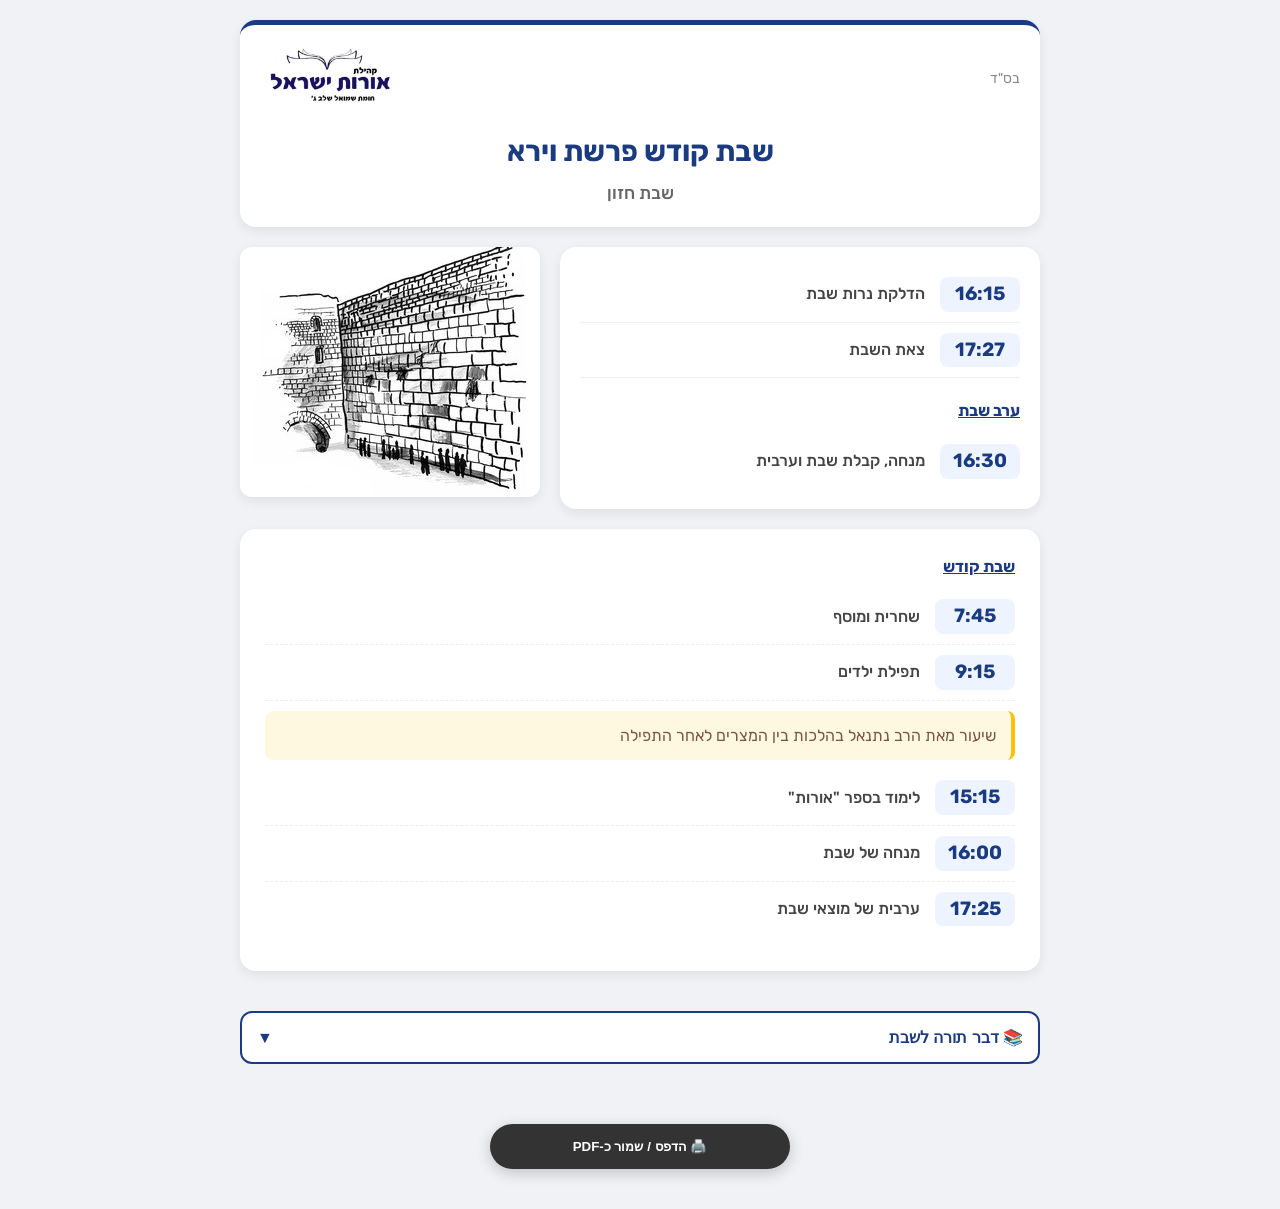
<file: index.html>
<!DOCTYPE html>
<html lang="he" dir="rtl">
<head>
    <meta charset="UTF-8">
    <meta name="viewport" content="width=device-width, initial-scale=1.0">
    <title>זמני השבת - קהילת אורות ישראל</title>
    
    <link rel="preconnect" href="https://fonts.googleapis.com">
    <link href="https://fonts.googleapis.com/css2?family=Rubik:wght@400;500;700&family=Frank+Ruhl+Libre:wght@500;700&display=swap" rel="stylesheet">

    <style>
        :root { 
            --primary: #1a3b80; 
            --text: #333;
            --bg-web: #f0f2f5;
            --card-shadow: 0 4px 12px rgba(0,0,0,0.08);
        }

        body { 
            font-family: 'Rubik', sans-serif; 
            margin: 0; padding: 0; 
            background-color: var(--bg-web);
            color: var(--text);
            line-height: 1.6;
        }

        .web-container {
            max-width: 800px;
            margin: 0 auto;
            padding: 20px;
            padding-bottom: 40px;
        }

        /* GRID LAYOUT */
        .layout-grid {
            display: grid; gap: 20px; grid-template-columns: 1fr;
            grid-template-areas: 
                "header"
                "top-times"
                "day-times"
                "messages" 
                "dt"
                "footer"
                "image"
                "print-btn"; 
        }

        @media (min-width: 768px) {
            .layout-grid {
                grid-template-columns: 1fr 300px;
                grid-template-areas: 
                    "header header"
                    "top-times image"
                    "day-times day-times"
                    "messages messages"
                    "dt dt"
                    "footer footer"
                    "print-btn print-btn";
                align-items: start;
            }
        }

        .area-header { grid-area: header; }
        .area-messages { grid-area: messages; }
        .area-top-times { grid-area: top-times; }
        .area-image { grid-area: image; }
        .area-day-times { grid-area: day-times; }
        .area-dt { grid-area: dt; }
        .area-footer { grid-area: footer; }
        .area-print { grid-area: print-btn; }

        /* STYLES */
        .header-card {
            background: white; border-radius: 16px; padding: 20px;
            box-shadow: var(--card-shadow); text-align: center;
            border-top: 5px solid var(--primary);
        }
        .header-row { display: flex; justify-content: space-between; align-items: center; margin-bottom: 15px; }
        .bsd { font-size: 14px; color: #888; }
        .logo-img { height: 60px; object-fit: contain; }
        .main-title { color: var(--primary); font-size: 1.8rem; font-weight: 700; margin: 0; }
        .sub-title { color: #666; font-weight: 500; margin-top: 5px; font-size: 1.1rem; }
        .molad-text { color: #555; font-size: 0.95rem; margin-top: 4px; font-style: italic; display: none; }

        .messages-card { background: #e3f2fd; border: 1px solid #bbdefb; border-radius: 12px; padding: 15px; text-align: center; color: #0d47a1; font-weight: bold; display: none; unicode-bidi: plaintext; }

        .times-card, .shabbat-day-card { background: white; padding: 20px; border-radius: 16px; box-shadow: var(--card-shadow); }
        .shabbat-day-card { padding: 25px; }
        .shul-image { width: 100%; height: 250px; object-fit: cover; border-radius: 12px; box-shadow: var(--card-shadow); display: block; }

        .time-row { display: flex; align-items: center; padding: 10px 0; border-bottom: 1px solid #f0f0f0; gap: 15px; }
        .time-row:last-child { border-bottom: none; }
        
        .time { 
            font-weight: 700; font-size: 1.2rem; color: var(--primary); 
            background: #eef4ff; padding: 2px 10px; border-radius: 8px; 
            min-width: 60px; text-align: center;
            unicode-bidi: plaintext;
        }
        .desc { font-weight: 500; color: #444; flex: 1; }
        .section-header { color: var(--primary); font-weight: 700; font-size: 1rem; margin: 20px 0 10px 0; text-decoration: underline; }
        
        .center-row { display: flex; justify-content: flex-start; gap: 15px; margin-bottom: 10px; align-items: center; border-bottom: 1px dashed #eee; padding-bottom: 10px; }
        .center-row:last-child { border-bottom: none; }

        /* Note Text Box - Styled for better RTL and repositioned in JS */
        .note-text {
            background: #fff8e1; padding: 12px; border-radius: 8px;
            margin-bottom: 20px; font-size: 1rem; color: #795548;
            text-align: right; border-right: 4px solid #ffc107;
            padding-right: 15px;
            display: none;
            unicode-bidi: plaintext;
        }

        .dvar-torah-container { margin-top: 0; }
        .dt-btn { width: 100%; background: white; border: 2px solid var(--primary); color: var(--primary); padding: 15px; border-radius: 12px; font-size: 1rem; font-weight: bold; cursor: pointer; display: flex; justify-content: space-between; align-items: center; }
        .dt-content { background: white; margin-top: 10px; padding: 20px; border-radius: 12px; box-shadow: var(--card-shadow); display: none; unicode-bidi: plaintext; }

        .static-print-btn { display: block; width: 100%; max-width: 300px; margin: 20px auto 0 auto; background: #333; color: white; padding: 15px 30px; border-radius: 30px; font-weight: bold; box-shadow: 0 4px 15px rgba(0,0,0,0.2); border: none; cursor: pointer; text-align: center; transition: background 0.2s; }
        .static-print-btn:hover { background: #555; }
        .loader { border: 4px solid #f3f3f3; border-top: 4px solid var(--primary); border-radius: 50%; width: 40px; height: 40px; animation: spin 1s linear infinite; margin: 50px auto; }
        @keyframes spin { 0% { transform: rotate(0deg); } 100% { transform: rotate(360deg); } }
        .hidden { display: none; }

        /* PRINT STYLES */
        @media print {
            @page { size: A4 portrait; margin: 1cm; }
            body { background: white; color: black; -webkit-print-color-adjust: exact; direction: rtl; }
            .web-container { max-width: 100%; margin: 0; padding: 0; box-shadow: none; }
            .static-print-btn, .loader, .dvar-torah-container { display: none !important; }
            .layout-grid { display: grid; grid-template-columns: 1fr 35%; grid-template-areas: "header header" "messages messages" "top-times image" "day-times day-times" "footer footer"; gap: 40px; margin-top: 20px; }
            .header-card { box-shadow: none; border: none; padding: 0; margin-bottom: 20px; text-align: center; }
            .logo-img { height: 80px; }
            .main-title { font-size: 28px; margin-top: 10px; color: #1a3b80 !important; }
            .sub-title { font-size: 18px; margin-bottom: 5px; color: black; }
            .molad-text { display: block !important; font-size: 14px; margin-bottom: 30px; color: #444; }
            .messages-card { background: none; border: 2px solid #000; color: black; margin-bottom: 20px; font-size: 1.2rem; display: block !important;}
            .times-card, .shabbat-day-card { background: none; padding: 0; box-shadow: none; border-radius: 0; }
            .shul-image { height: 200px; width: 100%; border: 1px solid #ccc; box-shadow: none; border-radius: 4px; }
            .time-row, .center-row { border-bottom: none; padding: 4px 0; justify-content: flex-start; }
            .time { background: none; color: black !important; font-size: 18px; padding: 0; min-width: 60px; text-align: right; margin-left: 15px; font-weight: 800; }
            .desc { font-size: 18px; font-weight: normal; color: black; text-align: right; }
            .section-header { color: #1a3b80 !important; font-size: 18px; margin-top: 30px; margin-bottom: 10px; text-align: right; text-decoration: none; font-weight: bold; }
            .note-text { background: none; border: none; padding: 0; margin-top: 10px; color: black; text-align: right; font-style: italic; display: block !important; }
            .footer-shabbat { text-align: center; font-size: 28px; font-weight: 700; margin-top: 60px; }
        }
    </style>
</head>
<body>

<div class="web-container">
    <div id="loader" class="loader"></div>

    <div id="content" class="layout-grid hidden">
        
        <div class="header-card area-header">
            <div class="header-row">
                <div class="bsd">בס"ד</div>
                <div class="logo-area">
                    <img src="logo.jpg" alt="Logo" class="logo-img" onerror="this.style.display='none'">
                </div>
            </div>
            <div class="main-title" id="parsha-name">שבת קודש...</div>
            <div class="sub-title" id="mevarchim-text"></div>
            <div class="molad-text" id="molad-text"></div>
        </div>

        <div class="times-card area-top-times">
            <div class="time-row">
                <span class="time" id="candle-lighting">--:--</span>
                <span class="desc">הדלקת נרות שבת</span>
            </div>
            <div class="time-row">
                <span class="time" id="havdalah">--:--</span>
                <span class="desc">צאת השבת</span>
            </div>

            <div class="section-header">ערב שבת</div>
            <div class="time-row">
                <span class="time" id="mincha-erev">--:--</span>
                <span class="desc">מנחה, קבלת שבת וערבית</span>
            </div>
        </div>

        <div class="area-image">
            <img id="shul-image" src="kotel.jpg" alt="Shul Image" class="shul-image" onerror="this.src='https://upload.wikimedia.org/wikipedia/commons/thumb/d/d4/Jerusalem_Symbol.svg/600px-Jerusalem_Symbol.svg.png'">
        </div>

        <div class="shabbat-day-card area-day-times">
            <div class="section-header" style="margin-bottom:20px; margin-top:0;">שבת קודש</div>
            
            <div class="center-row">
                <span class="time" id="shacharit-time">7:45</span>
                <span class="desc" style="flex:none;">שחרית ומוסף</span>
            </div>
            
            <div class="center-row">
                <span class="time" id="kids-time">9:15</span>
                <span class="desc" style="flex:none;">תפילת ילדים</span>
            </div>

            <div class="note-text" id="info-box"></div>

            <div class="center-row">
                <span class="time" id="orot-time">--:--</span>
                <span class="desc" style="flex:none;">לימוד בספר "אורות"</span>
            </div>
            
            <div class="center-row">
                <span class="time" id="mincha-shabbat">--:--</span>
                <span class="desc" style="flex:none;">מנחה של שבת</span>
            </div>

            <div class="center-row">
                <span class="time" id="arvit-motzash">--:--</span>
                <span class="desc" style="flex:none;">ערבית של מוצאי שבת</span>
            </div>
        </div>
        
        <div class="area-footer">
            <div class="footer-shabbat" style="text-align:center; margin-top:30px; font-weight:bold; font-size:1.5rem; display:none; display:block in print;">
                שבת שלום!
            </div>
        </div>

        <div class="messages-card area-messages" id="messages-box"></div>

        <div class="dvar-torah-container area-dt">
            <button class="dt-btn" onclick="toggleDt()">
                <span>📚 דבר תורה לשבת</span>
                <span id="dt-icon">▼</span>
            </button>
            <div id="dt-content" class="dt-content">
                <div id="dvar-torah-text"></div>
                <div id="dvar-torah-source" style="margin-top:10px; font-weight:bold; color:#666; font-size:0.9rem;"></div>
            </div>
        </div>

        <div class="area-print">
            <button onclick="window.print()" class="static-print-btn">
                🖨️ הדפס / שמור כ-PDF
            </button>
        </div>

    </div>
</div>

<script>
    setTimeout(() => {
        const loader = document.getElementById('loader');
        if (loader && loader.style.display !== 'none') {
            loader.style.display = 'none';
            document.getElementById('content').classList.remove('hidden');
        }
    }, 4000);

    function toggleDt() {
        const content = document.getElementById('dt-content');
        const icon = document.getElementById('dt-icon');
        if (content.style.display === 'block') {
            content.style.display = 'none';
            icon.innerText = '▼';
        } else {
            content.style.display = 'block';
            icon.innerText = '▲';
        }
    }

    async function fetchShabbatTimes() {
        try {
            const response = await fetch('data.json?t=' + new Date().getTime());
            if (!response.ok) throw new Error("Data file not found");
            const data = await response.json();

            // 1. Texts
            document.getElementById('parsha-name').innerText = "שבת קודש פרשת " + (data.parsha || "השבוע");
            
            const mevDiv = document.getElementById('mevarchim-text');
            const moladDiv = document.getElementById('molad-text');
            
            if (data.description) {
                mevDiv.innerText = data.description;
                mevDiv.style.display = 'block';
                if (data.molad) {
                    moladDiv.innerText = data.molad;
                    moladDiv.style.display = 'block';
                }
            } else {
                mevDiv.style.display = 'none';
            }

            // 2. Messages
            if (data.messages && data.messages.trim() !== "") {
                const msgBox = document.getElementById('messages-box');
                msgBox.innerText = data.messages;
                msgBox.style.display = 'block';
            }

            // 3. Info Box Logic
            const infoBox = document.getElementById('info-box');
            if (data.kidush && data.kidush.trim() !== "") {
                infoBox.style.display = 'block';
                infoBox.style.fontWeight = 'bold';
                infoBox.innerText = data.kidush; 
            } 
            else if (data.shiur_topic && data.shiur_topic.trim() !== "") {
                infoBox.style.display = 'block';
                infoBox.style.fontWeight = 'normal';
                infoBox.innerText = `שיעור מאת הרב נתנאל ב${data.shiur_topic} לאחר התפילה`;
            } 
            else {
                infoBox.style.display = 'none';
            }

            // 4. Basic Times
            document.getElementById('candle-lighting').innerText = data.candles;
            document.getElementById('havdalah').innerText = data.havdalah;
            document.getElementById('mincha-erev').innerText = calculateMincha(data.candles);

            // 5. Summer Logic
            if (data.is_summer === true) {
                document.getElementById('shacharit-time').innerText = "8:00";
                document.getElementById('kids-time').innerText = "9:30";
            } else {
                document.getElementById('shacharit-time').innerText = "7:45";
                document.getElementById('kids-time').innerText = "9:15";
            }
            
            // 6. Shabbat Afternoon Calculations
            const minchaShabbat = calculateMinchaShabbat(data);
            document.getElementById('mincha-shabbat').innerText = minchaShabbat;
            document.getElementById('orot-time').innerText = calculateOrot(minchaShabbat);
            document.getElementById('arvit-motzash').innerText = calculateArvit(data.havdalah);

            // 7. Image for web and print layouts
            const imageEl = document.getElementById('shul-image');
            const fallbackImage = 'kotel.jpg';
            if (imageEl) {
                let imageSrc = (data.image || '').trim();
                if (!imageSrc) {
                    imageSrc = fallbackImage;
                } else if (!/^https?:\/\//i.test(imageSrc) && !/^data:image\//i.test(imageSrc)) {
                    imageSrc = encodeURI(imageSrc);
                }
                imageEl.src = imageSrc;
            }

            // 8. Dvar Torah
            if (data.dvar_torah) {
                document.getElementById('dvar-torah-text').innerText = data.dvar_torah;
                if (data.dvar_source) document.getElementById('dvar-torah-source').innerText = data.dvar_source;
            } else {
                document.querySelector('.dvar-torah-container').style.display = 'none';
            }

            document.getElementById('loader').style.display = 'none';
            document.getElementById('content').classList.remove('hidden');

        } catch (error) {
            console.error(error);
            document.getElementById('parsha-name').innerText = "שגיאה בטעינת נתונים";
            document.getElementById('loader').style.display = 'none';
            document.getElementById('content').classList.remove('hidden');
        }
    }

    function timeToMinutes(timeStr) {
        if(!timeStr) return 0;
        const parts = timeStr.split(':');
        return (parseInt(parts[0]) * 60) + parseInt(parts[1]);
    }

    function minutesToTime(totalMinutes) {
        const h = Math.floor(totalMinutes / 60);
        const m = totalMinutes % 60;
        return `${h}:${m.toString().padStart(2, '0')}`;
    }

    function calculateMincha(candleTimeStr) {
        if(!candleTimeStr) return "--:--";
        const cTime = timeToMinutes(candleTimeStr);
        let target = cTime + 15;
        let rounded = Math.ceil(target / 5) * 5;
        if ((rounded - cTime) > 18) rounded -= 5;
        return minutesToTime(rounded);
    }

    function calculateMinchaShabbat(data) {
        if (data.is_summer === true) return "18:00";
        if(!data.candles) return "--:--";
        const cTime = timeToMinutes(data.candles);
        let limit = cTime - 15;
        let rounded = Math.floor(limit / 15) * 15; 
        return minutesToTime(rounded);
    }

    function calculateOrot(minchaTimeStr) {
        if(!minchaTimeStr) return "--:--";
        const mTime = timeToMinutes(minchaTimeStr);
        return minutesToTime(mTime - 45);
    }

    function calculateArvit(havdalahTimeStr) {
        if(!havdalahTimeStr) return "--:--";
        const hTime = timeToMinutes(havdalahTimeStr);
        let target = hTime - 5;
        let rounded = Math.ceil(target / 5) * 5;
        return minutesToTime(rounded);
    }

    fetchShabbatTimes();
</script>

</body>
</html>
</file>
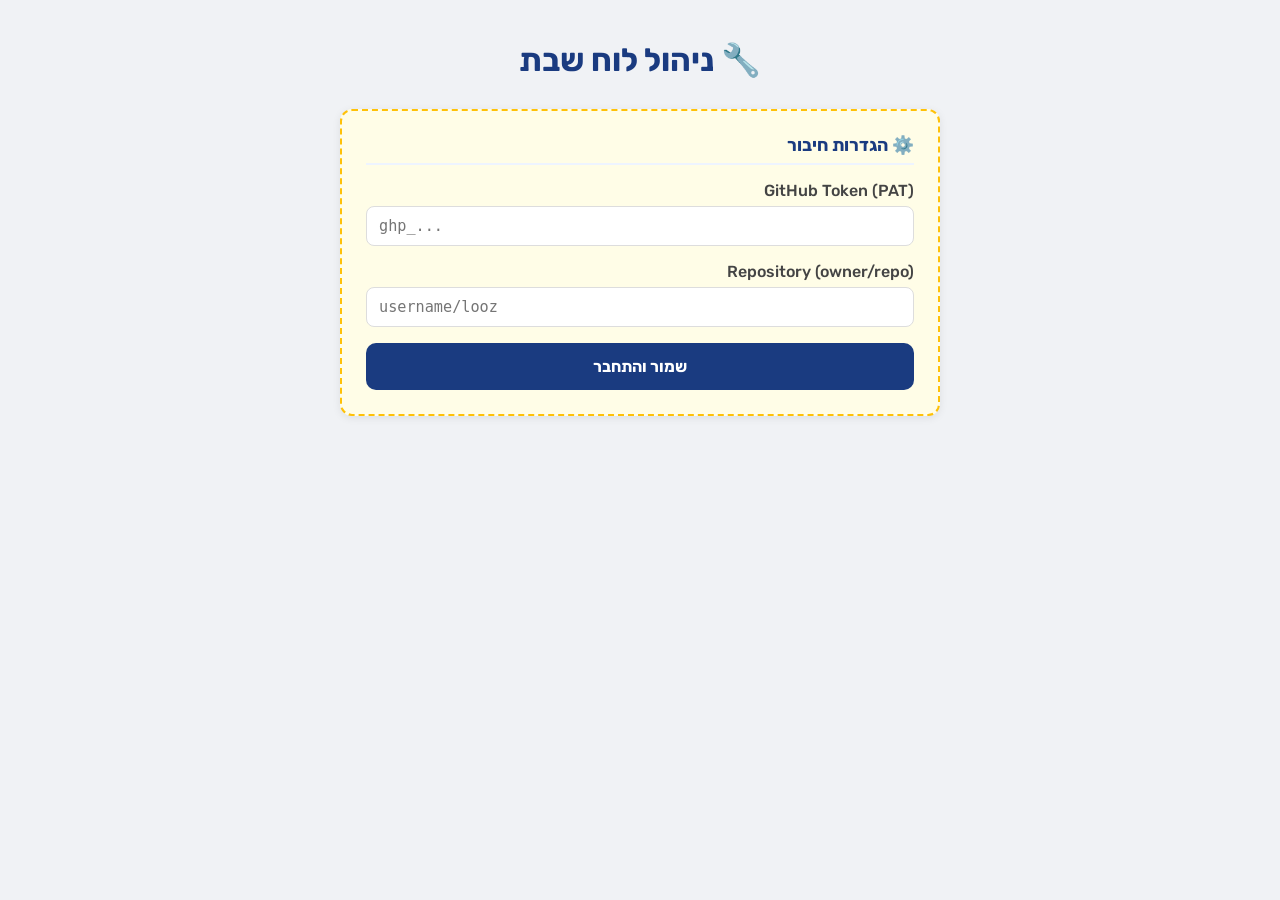
<file: admin.html>
﻿<!DOCTYPE html>
<html lang="he" dir="rtl">
<head>
    <meta charset="UTF-8">
    <meta name="viewport" content="width=device-width, initial-scale=1.0">
    <meta name="robots" content="noindex, nofollow">
    <title>ניהול - קהילת אורות ישראל</title>
    <link href="https://fonts.googleapis.com/css2?family=Rubik:wght@400;500;700&display=swap" rel="stylesheet">
    <style>
        :root { --primary: #1a3b80; }
        * { box-sizing: border-box; }
        body { font-family: 'Rubik', sans-serif; background: #f0f2f5; margin: 0; padding: 20px; direction: rtl; }
        .container { max-width: 600px; margin: 0 auto; }
        h1 { color: var(--primary); text-align: center; margin-bottom: 30px; }
        .card { background: white; border-radius: 12px; padding: 24px; margin-bottom: 20px; box-shadow: 0 2px 8px rgba(0,0,0,0.08); }
        .card h2 { color: var(--primary); font-size: 1.1rem; margin: 0 0 16px 0; border-bottom: 2px solid #eef4ff; padding-bottom: 8px; }
        .field { margin-bottom: 16px; }
        .field label { display: block; font-weight: 500; margin-bottom: 6px; color: #444; }
        .field input, .field textarea, .field select { width: 100%; padding: 10px 12px; border: 1px solid #ddd; border-radius: 8px; font-family: 'Rubik', sans-serif; font-size: 0.95rem; direction: rtl; }
        .field textarea { min-height: 80px; resize: vertical; }
        .field select { appearance: none; background: white url("data:image/svg+xml,%3Csvg xmlns='http://www.w3.org/2000/svg' width='12' height='12' viewBox='0 0 12 12'%3E%3Cpath d='M6 8L1 3h10z' fill='%23666'/%3E%3C/svg%3E") no-repeat left 12px center; padding-left: 32px; }
        .toggle-group { display: flex; gap: 8px; }
        .toggle-group button { flex: 1; padding: 8px; border: 2px solid #ddd; border-radius: 8px; background: white; cursor: pointer; font-family: inherit; font-weight: 500; transition: all 0.2s; }
        .toggle-group button.active { border-color: var(--primary); background: #eef4ff; color: var(--primary); }
        .image-preview { margin-top: 10px; text-align: center; }
        .image-preview img { max-width: 100%; max-height: 150px; border-radius: 8px; border: 1px solid #ddd; }
        .btn { display: block; width: 100%; padding: 14px; border: none; border-radius: 10px; font-family: inherit; font-size: 1rem; font-weight: 700; cursor: pointer; transition: all 0.2s; }
        .btn-primary { background: var(--primary); color: white; }
        .btn-primary:hover { background: #15306a; }
        .btn-secondary { background: #e8e8e8; color: #333; margin-top: 10px; }
        .btn-secondary:hover { background: #ddd; }
        .status { text-align: center; padding: 12px; border-radius: 8px; margin-top: 16px; font-weight: 500; display: none; }
        .status.success { display: block; background: #e8f5e9; color: #2e7d32; }
        .status.error { display: block; background: #ffebee; color: #c62828; }
        .status.loading { display: block; background: #e3f2fd; color: #1565c0; }
        .setup-card { border: 2px dashed #ffc107; background: #fffde7; }
        .setup-card input { font-family: monospace; direction: ltr; text-align: left; }
        .current-data { font-size: 0.85rem; color: #888; margin-top: 4px; }
    </style>
</head>
<body>
<div class="container">
    <h1>🔧 ניהול לוח שבת</h1>

    <!-- Setup -->
    <div class="card setup-card" id="setup-card">
        <h2>⚙️ הגדרות חיבור</h2>
        <div class="field">
            <label>GitHub Token (PAT)</label>
            <input type="password" id="gh-token" placeholder="ghp_...">
        </div>
        <div class="field">
            <label>Repository (owner/repo)</label>
            <input type="text" id="gh-repo" placeholder="username/looz" dir="ltr">
        </div>
        <button class="btn btn-primary" onclick="saveSetup()">שמור והתחבר</button>
    </div>

    <!-- Editor (hidden until connected) -->
    <div id="editor" style="display:none;">
        <div class="card">
            <h2>📝 תוכן שבועי</h2>
            <div class="field">
                <label>נושא שיעור</label>
                <input type="text" id="f-shiur" placeholder="הלכות שבת">
            </div>
            <div class="field">
                <label>קידוש (אם ריק — יוצג שיעור)</label>
                <input type="text" id="f-kidush" placeholder="">
            </div>
            <div class="field">
                <label>הודעות</label>
                <textarea id="f-messages" placeholder="הודעה חשובה..."></textarea>
            </div>
            <div class="field">
                <label>תיאור שבת (למשל: שבת הגדול, שבת שירה)</label>
                <input type="text" id="f-description" placeholder="אוטומטי (שבת מברכין וכו')">
                <div class="current-data">השאר ריק לזיהוי אוטומטי</div>
            </div>
        </div>

        <div class="card">
            <h2>⏰ הגדרות זמנים</h2>
            <div class="field">
                <label>מצב קיץ (שחרית 8:00, מנחה 18:00)</label>
                <div class="toggle-group" id="summer-toggle">
                    <button data-val="null" class="active" onclick="setSummer(null)">אוטומטי</button>
                    <button data-val="true" onclick="setSummer(true)">קיץ</button>
                    <button data-val="false" onclick="setSummer(false)">חורף</button>
                </div>
            </div>
        </div>

        <div class="card">
            <h2>🖼️ תמונה</h2>
            <div class="field">
                <label>בחר תמונה</label>
                <select id="f-image">
                    <option value="">אוטומטי (לפי פרשה)</option>
                </select>
            </div>
            <div class="field">
                <label>או העלה תמונה חדשה</label>
                <input type="file" id="f-image-upload" accept="image/*">
                <button class="btn btn-secondary" type="button" onclick="uploadImage()">העלה תמונה לריפו</button>
            </div>
            <div class="image-preview" id="image-preview"></div>
        </div>

        <button class="btn btn-primary" onclick="saveData()">💾 שמור וסנכרן</button>
        <button class="btn btn-secondary" onclick="triggerWorkflow()">🔄 הפעל עדכון נתונים</button>
        <div class="status" id="status"></div>
    </div>
</div>

<script>
    let currentSHA = null;
    let summerValue = null;
    let imageChangeBound = false;

    function getConfig() {
        return {
            token: localStorage.getItem('gh_token') || '',
            repo: localStorage.getItem('gh_repo') || ''
        };
    }

    function ghHeaders(token) {
        return {
            'Authorization': `token ${token}`,
            'Accept': 'application/vnd.github.v3+json',
            'Content-Type': 'application/json'
        };
    }

    function showStatus(msg, type) {
        const el = document.getElementById('status');
        el.className = 'status ' + type;
        el.innerText = msg;
    }

    // Turn a GitHub API failure status into an actionable Hebrew hint.
    function ghErrorHint(status) {
        if (status === 401) return 'הטוקן שגוי או פג תוקף — צור טוקן חדש והתחבר מחדש.';
        if (status === 403) return 'לטוקן אין הרשאת כתיבה. בטוקן fine-grained הפעל "Contents: Read and write" (ולכפתור עדכון נתונים גם "Actions: Read and write") על המאגר; בטוקן קלאסי סמן את ה-scope בשם repo.';
        if (status === 404) return 'המאגר או הקובץ לא נמצאו — בדוק שם repo בפורמט owner/repo.';
        if (status === 409 || status === 422) return 'הנתונים בשרת השתנו — רענן את הדף ונסה שוב.';
        return '';
    }

    async function ghFail(resp) {
        const hint = ghErrorHint(resp.status);
        return new Error(`HTTP ${resp.status}${hint ? ' — ' + hint : ''}`);
    }

    function saveSetup() {
        const token = document.getElementById('gh-token').value.trim();
        const repo = document.getElementById('gh-repo').value.trim();
        if (!token || !repo) { alert('נא למלא את כל השדות'); return; }
        localStorage.setItem('gh_token', token);
        localStorage.setItem('gh_repo', repo);
        loadData();
    }

    function setSummer(val) {
        summerValue = val;
        document.querySelectorAll('#summer-toggle button').forEach(b => {
            b.classList.toggle('active', String(b.dataset.val) === String(val));
        });
    }

    async function loadData() {
        const { token, repo } = getConfig();
        if (!token || !repo) {
            document.getElementById('setup-card').style.display = 'block';
            return;
        }

        showStatus('טוען נתונים...', 'loading');
        try {
            const resp = await fetch(`https://api.github.com/repos/${repo}/contents/manual_data.json`, {
                headers: ghHeaders(token)
            });
            if (resp.status === 404) {
                // manual_data.json doesn't exist yet — start with a blank editor.
                currentSHA = null;
                setSummer(null);
                await loadImages('');
                document.getElementById('setup-card').style.display = 'none';
                document.getElementById('editor').style.display = 'block';
                showStatus('לא נמצא קובץ נתונים — מלא ושמור ליצירתו', 'success');
                return;
            }
            if (!resp.ok) throw await ghFail(resp);
            const file = await resp.json();
            currentSHA = file.sha;

            const decoded = new TextDecoder().decode(Uint8Array.from(atob(file.content), c => c.charCodeAt(0)));
            const content = JSON.parse(decoded);
            document.getElementById('f-shiur').value = content.shiur_topic || '';
            document.getElementById('f-kidush').value = content.kidush || '';
            document.getElementById('f-messages').value = content.messages || '';
            document.getElementById('f-description').value = content.description || '';
            setSummer(content.is_summer ?? null);

            // Load images list
            await loadImages(content.image);

            document.getElementById('setup-card').style.display = 'none';
            document.getElementById('editor').style.display = 'block';
            showStatus('נטען בהצלחה', 'success');
        } catch (e) {
            showStatus('שגיאה בטעינה: ' + e.message, 'error');
            document.getElementById('setup-card').style.display = 'block';
        }
    }

    function createImageOption(select, imagePath, label) {
        const existing = Array.from(select.options).find(opt => opt.value === imagePath);
        if (existing) return;
        const opt = document.createElement('option');
        opt.value = imagePath;
        opt.textContent = label || imagePath.replace(/^images\//, '').replace(/\.[^.]+$/, '');
        select.appendChild(opt);
    }

    async function loadImages(selectedImage) {
        const { token, repo } = getConfig();
        const select = document.getElementById('f-image');
        try {
            const resp = await fetch(`https://api.github.com/repos/${repo}/contents/images`, {
                headers: ghHeaders(token)
            });
            if (resp.ok) {
                const files = await resp.json();
                files.filter(f => /\.(jpg|jpeg|png|webp)$/i.test(f.name)).forEach(f => {
                    createImageOption(select, `images/${f.name}`);
                });
            }
        } catch (e) {
            // images folder might not exist yet
        }

        if (selectedImage && !Array.from(select.options).some(opt => opt.value === selectedImage)) {
            createImageOption(select, selectedImage, 'תמונה שמורה ידנית');
        }

        if (selectedImage) select.value = selectedImage;

        if (!imageChangeBound) {
            select.addEventListener('change', () => {
                const preview = document.getElementById('image-preview');
                const imageValue = select.value;
                if (!imageValue) {
                    preview.innerHTML = '';
                    return;
                }

                let previewUrl = imageValue;
                if (!/^https?:\/\//i.test(imageValue) && !/^data:image\//i.test(imageValue)) {
                    previewUrl = `https://raw.githubusercontent.com/${getConfig().repo}/main/${imageValue}`;
                }
                preview.innerHTML = `<img src="${encodeURI(previewUrl)}" alt="preview">`;
            });
            imageChangeBound = true;
        }

        select.dispatchEvent(new Event('change'));
    }

    async function uploadImage() {
        const { token, repo } = getConfig();
        const fileInput = document.getElementById('f-image-upload');
        const file = fileInput.files && fileInput.files[0];

        if (!token || !repo) return;
        if (!file) {
            showStatus('בחר קובץ תמונה לפני העלאה', 'error');
            return;
        }
        if (!file.type.startsWith('image/')) {
            showStatus('ניתן להעלות רק קבצי תמונה', 'error');
            return;
        }

        const safeOriginalName = file.name.toLowerCase().replace(/\s+/g, '-').replace(/[^a-z0-9._-]/g, '');
        const extension = (safeOriginalName.match(/\.[a-z0-9]+$/) || ['.jpg'])[0];
        const baseName = safeOriginalName.replace(/\.[a-z0-9]+$/, '') || 'image';
        const finalName = `${Date.now()}-${baseName}${extension}`;
        const imagePath = `images/${finalName}`;
        const encodedPath = imagePath.split('/').map(encodeURIComponent).join('/');

        showStatus('מעלה תמונה...', 'loading');

        try {
            const base64Content = await new Promise((resolve, reject) => {
                const reader = new FileReader();
                reader.onload = () => {
                    const result = String(reader.result || '');
                    const commaIndex = result.indexOf(',');
                    if (commaIndex === -1) {
                        reject(new Error('Invalid file data'));
                        return;
                    }
                    resolve(result.slice(commaIndex + 1));
                };
                reader.onerror = () => reject(new Error('קריאת הקובץ נכשלה'));
                reader.readAsDataURL(file);
            });

            const resp = await fetch(`https://api.github.com/repos/${repo}/contents/${encodedPath}`, {
                method: 'PUT',
                headers: ghHeaders(token),
                body: JSON.stringify({
                    message: `Upload image ${finalName} via admin`,
                    content: base64Content
                })
            });

            if (!resp.ok) throw await ghFail(resp);

            const select = document.getElementById('f-image');
            createImageOption(select, imagePath);
            select.value = imagePath;
            select.dispatchEvent(new Event('change'));
            fileInput.value = '';
            showStatus('התמונה הועלתה בהצלחה. לחץ "שמור וסנכרן" לשמירת הבחירה', 'success');
        } catch (e) {
            showStatus('שגיאה בהעלאת תמונה: ' + e.message, 'error');
        }
    }

    async function saveData() {
        const { token, repo } = getConfig();
        if (!token || !repo) return;

        // Empty fields are saved as empty strings (trimmed) so clearing a field
        // actually clears it on the site — e.g. removing an announcement.
        const val = (id) => document.getElementById(id).value.trim();
        const data = {
            shiur_topic: val('f-shiur'),
            kidush: val('f-kidush'),
            messages: val('f-messages'),
            description: val('f-description'),
            is_summer: summerValue,
            image: document.getElementById('f-image').value || null
        };

        showStatus('שומר...', 'loading');
        try {
            const url = `https://api.github.com/repos/${repo}/contents/manual_data.json`;
            const content = btoa(unescape(encodeURIComponent(JSON.stringify(data, null, 2))));

            const put = () => {
                const body = { message: 'Update manual_data.json via admin', content };
                // Only send sha when updating an existing file; omit it to create one.
                if (currentSHA) body.sha = currentSHA;
                return fetch(url, { method: 'PUT', headers: ghHeaders(token), body: JSON.stringify(body) });
            };

            let resp = await put();
            // A stale sha yields 409/422 — refetch the current sha and retry once
            // so a save (including clearing a field) reliably lands.
            if (resp.status === 409 || resp.status === 422) {
                const latest = await fetch(url, { headers: ghHeaders(token) });
                if (latest.ok) {
                    currentSHA = (await latest.json()).sha;
                    resp = await put();
                }
            }

            if (!resp.ok) throw await ghFail(resp);
            const result = await resp.json();
            currentSHA = result.content.sha;
            showStatus('נשמר בהצלחה! ✅', 'success');
        } catch (e) {
            showStatus('שגיאה בשמירה: ' + e.message, 'error');
        }
    }

    async function triggerWorkflow() {
        const { token, repo } = getConfig();
        if (!token || !repo) return;

        showStatus('מפעיל עדכון...', 'loading');
        try {
            const resp = await fetch(`https://api.github.com/repos/${repo}/actions/workflows/weekly_update.yml/dispatches`, {
                method: 'POST',
                headers: ghHeaders(token),
                body: JSON.stringify({ ref: 'main' })
            });

            if (!resp.ok) throw await ghFail(resp);
            showStatus('העדכון הופעל! הנתונים יתעדכנו בעוד כ-2 דקות. 🔄', 'success');
        } catch (e) {
            showStatus('שגיאה בהפעלה: ' + e.message, 'error');
        }
    }

    // Auto-load on page open
    loadData();
</script>
</body>
</html>
</file>
